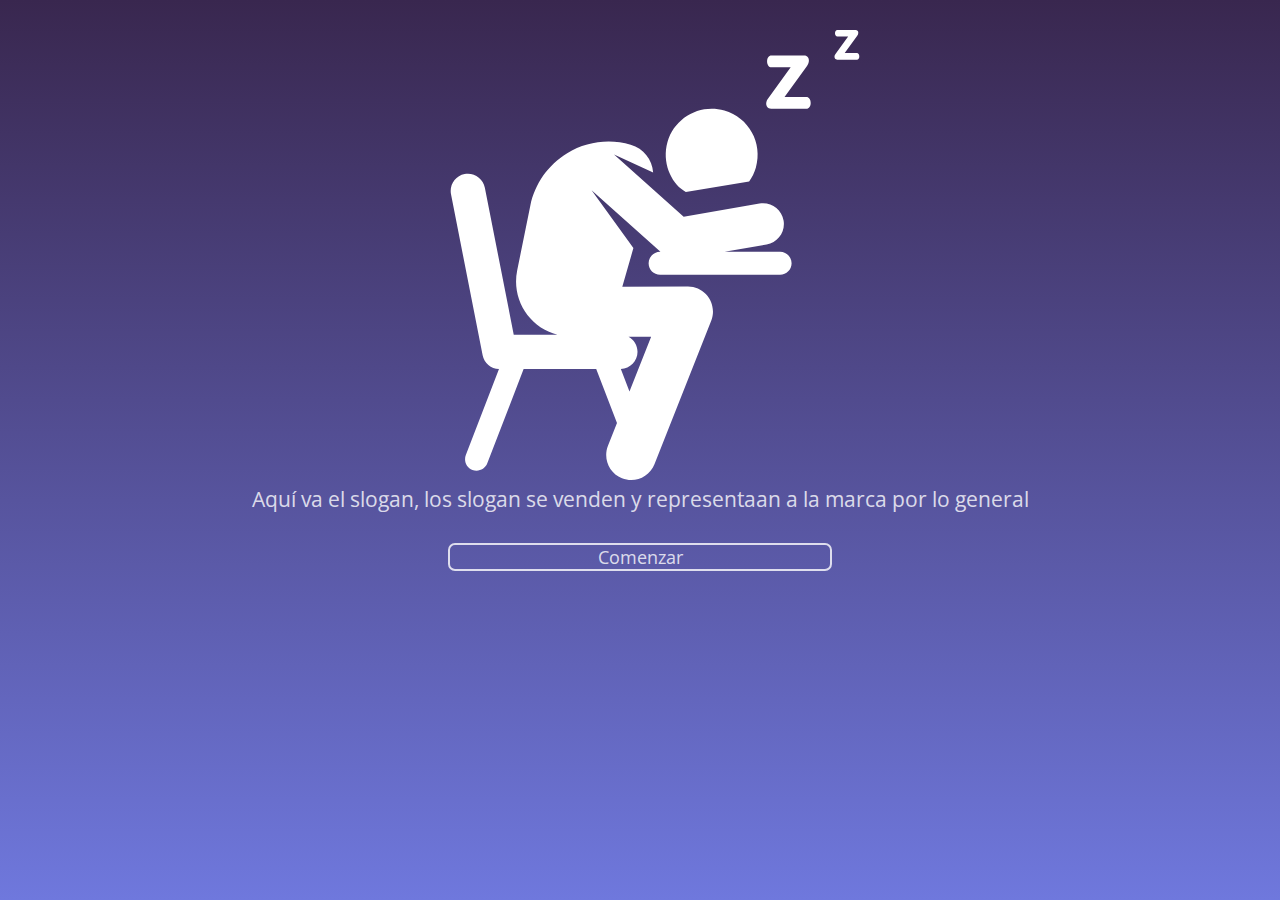
<file: index.html>
<!DOCTYPE html>
<html lang="es">
<head>
    <title>NAPP</title>
    <link rel="stylesheet" type="text/css" href="estilos.css">
    <link href="https://fonts.googleapis.com/css?family=Open+Sans" rel="stylesheet">
    <meta charset="UTF-8">
    <meta name="viewport" content="width=device-width, user-scalable=no">
</head>
<body>
    
    <div class="bg1">     
       <img src="logo.svg" alt="logo">
       <p>Aquí va el slogan, los slogan se venden y representaan a la marca por lo general</p>
       <button class="boton" onclick="window.location.assign('dormir.html')">Comenzar</button>
    </div>
       
        
</body>
</html>
</file>
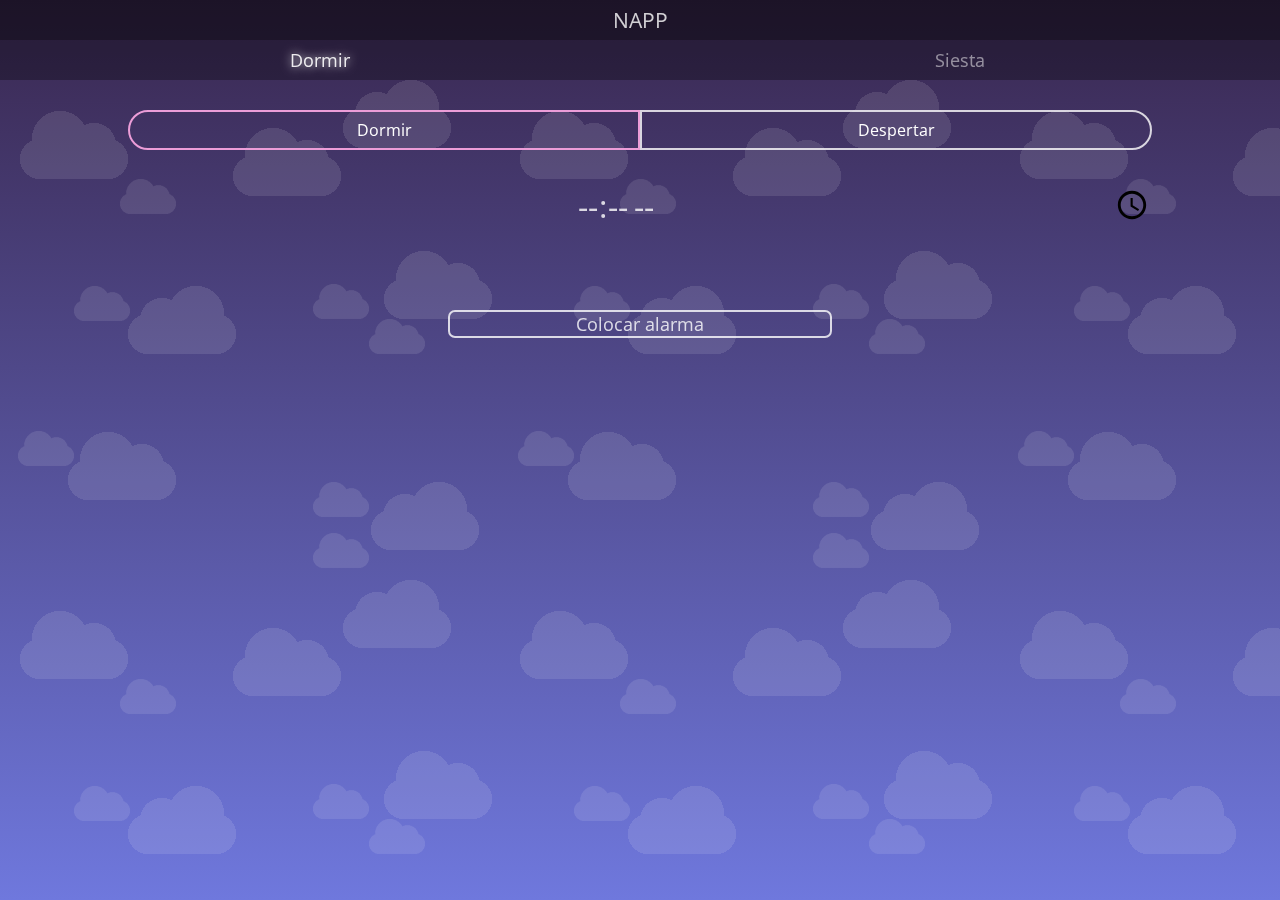
<file: dormir.html>
<!DOCTYPE html>
<html lang="en">
<head>
    <title>NAPP</title>
    <link rel="stylesheet" type="text/css" href="estilos.css">
    <link href="https://fonts.googleapis.com/css?family=Open+Sans" rel="stylesheet">
    <meta charset="UTF-8">
    <meta name="viewport" content="width=device-width, user-scalable=no">
</head>
<body class="bg1">
        <div class="encabezado">
            NAPP
        </div>

        <div class="tabs">
            <button id="pes1" class="tab activo" onclick="irA('dormir')">Dormir</button>
            <button id="pes2" class="tab" onclick="irA('siesta')">Siesta</button>
        </div>
        
         <div class="contenido">
             <button onclick="btnSwitch('dormir')" id="dormir" class="switch izq switch-activo">Dormir</button>
             <button onclick="btnSwitch('despertar')" id="despertar" class="switch der">Despertar</button>
             <input type="time" placeholder="00:00" class="tiempo" id="horaDespertador" onchange="calcularDormir()">
             <p id="textoHora"></p>
             <button class="boton">Colocar alarma</button>
         </div> 
         
         <div class="contenido2">
             <input type="number" class="tiempo" id ="tiempoSiesta">
             <p class="tiempo-restante"></p>
             <button class="boton" onclick="comenzarSiesta()">Comenzar</button>
         </div>
         
         <audio id="alarma">
             <source src="alarma.mp3" type="audio/mp3">
         </audio>
</body>

<script> 
        
    var tipoActual = 'dormir';
    
    function calcularDormir(){
        //Calcular el tiempo para despertar
        h = document.getElementById('horaDespertador').value;
        console.log(h);
        //Jóvenes adultos (7hrs)
        hora = h.split(':');
        if(parseInt(hora[0])){
            if(parseInt(hora[0]) <= 17){
                hora[0] = parseInt(hora[0]) + 7;
            }
            else{
                hora[0] = parseInt(hora[0]) - 17;
            }
            tiempo = "AM";
        
            if(parseInt(hora[0]) >= 12){
                tiempo = "PM";
                if(parseInt(hora[0]) == 12){
                }
                else{
                    hora[0] = hora[0] - 12;
                }
            }
            else{
                tiempo = "AM";
            }
            document.getElementById('textoHora').innerHTML = "Despertar a las: " + hora[0] + ":" + hora[1] + " " + tiempo;  
        }else{
            document.getElementById('textoHora').innerHTML = "";
        }
         
    }
    
    function calcularDespertar(){
        //Calcular el tiempo para despertar
        h = document.getElementById('horaDespertador').value;
        console.log(h);
        //Jóvenes adultos (7hrs)
        hora = h.split(':');
        
        if(parseInt(hora) >= 7){
            hora[0] = parseInt(hora[0]) - 7;
        }
        else{
            hora[0] = parseInt(hora[0]) + 17;
        }
        tiempo = "AM";
        
        if(parseInt(hora[0]) >= 12){
            tiempo = "PM";
            if(parseInt(hora[0]) == 12){
            }
            else{
                hora[0] = hora[0] - 12;
            }
        }
        else{
            tiempo = "AM";
        }
        
        document.getElementById('textoHora').innerHTML = "Dormir a las: " + hora[0] + ":" + hora[1] + " " + tiempo;
        
    
        
    }
    
    function btnSwitch(tipo){
            document.getElementById(tipoActual).classList.remove('switch-activo');
            document.getElementById(tipo).classList.add('switch-activo');
            tipoActual = tipo;
        
        if (tipo=="dormir"){
            document.querySelector('.bg1').classList.remove('bg2');
            
            document.getElementById('horaDespertador').setAttribute('onChange', 'calcularDormir()');
        }
        else{
            document.querySelector('.bg1').classList.add('bg2');
            document.getElementById('horaDespertador').setAttribute('onChange', 'calcularDespertar()');
        }
    }
    
    function irA(algo){
        if(algo == 'dormir'){
            document.querySelector('.contenido').style.transition = ".5s all";
            document.querySelector('.contenido').style.left = "0px";
            document.querySelector('.contenido2').style.left = "100%";
            document.getElementById('pes1').classList.add('activo')
            document.getElementById('pes2').classList.remove('activo')
        }
        else{        
            document.querySelector('.contenido2').style.transition = ".5s all";
            document.querySelector('.contenido2').style.left = "0px";
            document.querySelector('.contenido').style.left = "100%";
            document.getElementById('pes2').classList.add('activo');
            document.getElementById('pes1').classList.remove('activo');
        }
    }
    
    function comenzarSiesta(){
        var tiempoSiesta = document.getElementById('tiempoSiesta').value;
        calcularRestante(tiempoSiesta-1);
    }
    
    var segundos = 60;
    var segundosTranscurridos = 0;
    
    function calcularRestante(tiempoSiesta){
        document.querySelector('.bg1').style.opacity=".1";
        document.querySelector('.bg1').classList.add("oscuro");
        
        if(segundosTranscurridos==0 && (tiempoSiesta+1)==0){
            document.querySelector('.tiempo-restante').innerHTML = "";
            document.querySelector('.bg1').style.opacity="1";
            document.querySelector('.bg1').classList.remove("oscuro");
            document.getElementById('alarma').play();
        }else{    
            segundosTranscurridos++;
            if(segundosTranscurridos == 60){
                segundosTranscurridos = 0;
                tiempoSiesta--;
            }
            if(tiempoSiesta>=0){
                segundosRestantes = segundos-segundosTranscurridos;
                document.querySelector('.tiempo-restante').innerHTML = "Tiempo transcurrido: " + tiempoSiesta+":"+segundosRestantes;
            }
        }
            setTimeout(function(){calcularRestante(tiempoSiesta)}, 100);
    }
    
</script>
</html>
</file>
<file: estilos.css>
*{
    padding: 0px;
    margin: 0px;
    font-family: 'Open Sans', sans-serif;
}
body, html{
    height: 100%;
    width: 100%;
}
.bg2{
    background:-webkit-linear-gradient(#a15fb6, #6e77dc) !important;
}
.bg1{
    background:-webkit-linear-gradient(#39274f, #6f78dd);
    height: 100%;
    width: 100%;
    text-align: center;
}

    .bg1 p{
        color: rgba(255, 255, 255, 0.8);
        font-size: 1.3em;
        width: 80%;
        margin-left: 10%;
        margin-bottom: 10px;
        outline: none;
    }
    .boton{
        width: 30%;
        margin-left: 35%;
        background: transparent;
        border: 2px solid rgba(255, 255, 255, .8);
        border-radius: 7px;
        float: left;
        color: rgba(255, 255, 255, .8);
        font-size: 1.1em;
        margin-top: 20px;
        margin-bottom: 60px;
        outline: none;
    }
    .bg1>img{
        width: 50%;
        height: 50%;
        margin-top: 30px;
        margin-left: 30px;
        outline: none;
    }

.encabezado{
    width: 100%;
    height: 40px;
    color: rgba(255, 255, 255, .8);
    font-size: 1.3em;
    line-height: 40px;
    background: rgba(0,0,0,.5);
    float: left;
    position: fixed;
    top: 0px;
    left: 0px;
}

.tabs{
    width: 100%;
    float: left;
    position: relative;
    margin-top: 40px;
    height: 40px;
}

.tab{
    float: left;
    width: 50%;
    height: 40px;
    line-height: 40px;
    background: rgba(0,0,0,.3);
    color: rgba(255, 255, 255, .5);
    border: none;
    font-size: 1.1em;
    outline: none;    
}

.activo{
    color: rgba(255, 255, 255, .9) !important;
    text-shadow: 0px 0px 10px white;
}

.switch{
    width: 40%;
    background: transparent;
    height: 40px;
    margin-top: 30px;
    border: 2px solid rgba(255, 255, 255, .8);
    outline: none;
    float: left;
    color: white;
    font-size: 1em;
}

.der{
    border-radius: 0px 20px 20px 0px;
}

.izq{
    border-radius: 20px 0px 0px 20px;
    margin-left: 10%;
}

.switch-activo{
    border: 2px solid #ec9dd8;
    box-sizing: border-box;
}

.tiempo{
    width: 80%;
    height: 50px;
    margin-left: 10%;
    float: left;
    font-size: 2em;
    text-align: center;
    background-color: transparent;
    border: none;
    outline: none;
    color: rgba(255, 255, 255, 0.8);
    margin-bottom: 60px;
    margin-top: 30px;
}
.contenido{
    position: fixed;
    background-image: url("bg.png");
    width: 100%;
    height: 100%;
    left: 0px;
    top: 80px;
}
.contenido2{
    position: fixed;
    background-image: url("bg.png");
    width: 100%;
    height: 100%;
    left: 100%;
    top: 80px;
    transition: 1s all;
}

.oscuro{
    background: black;
}
</file>
